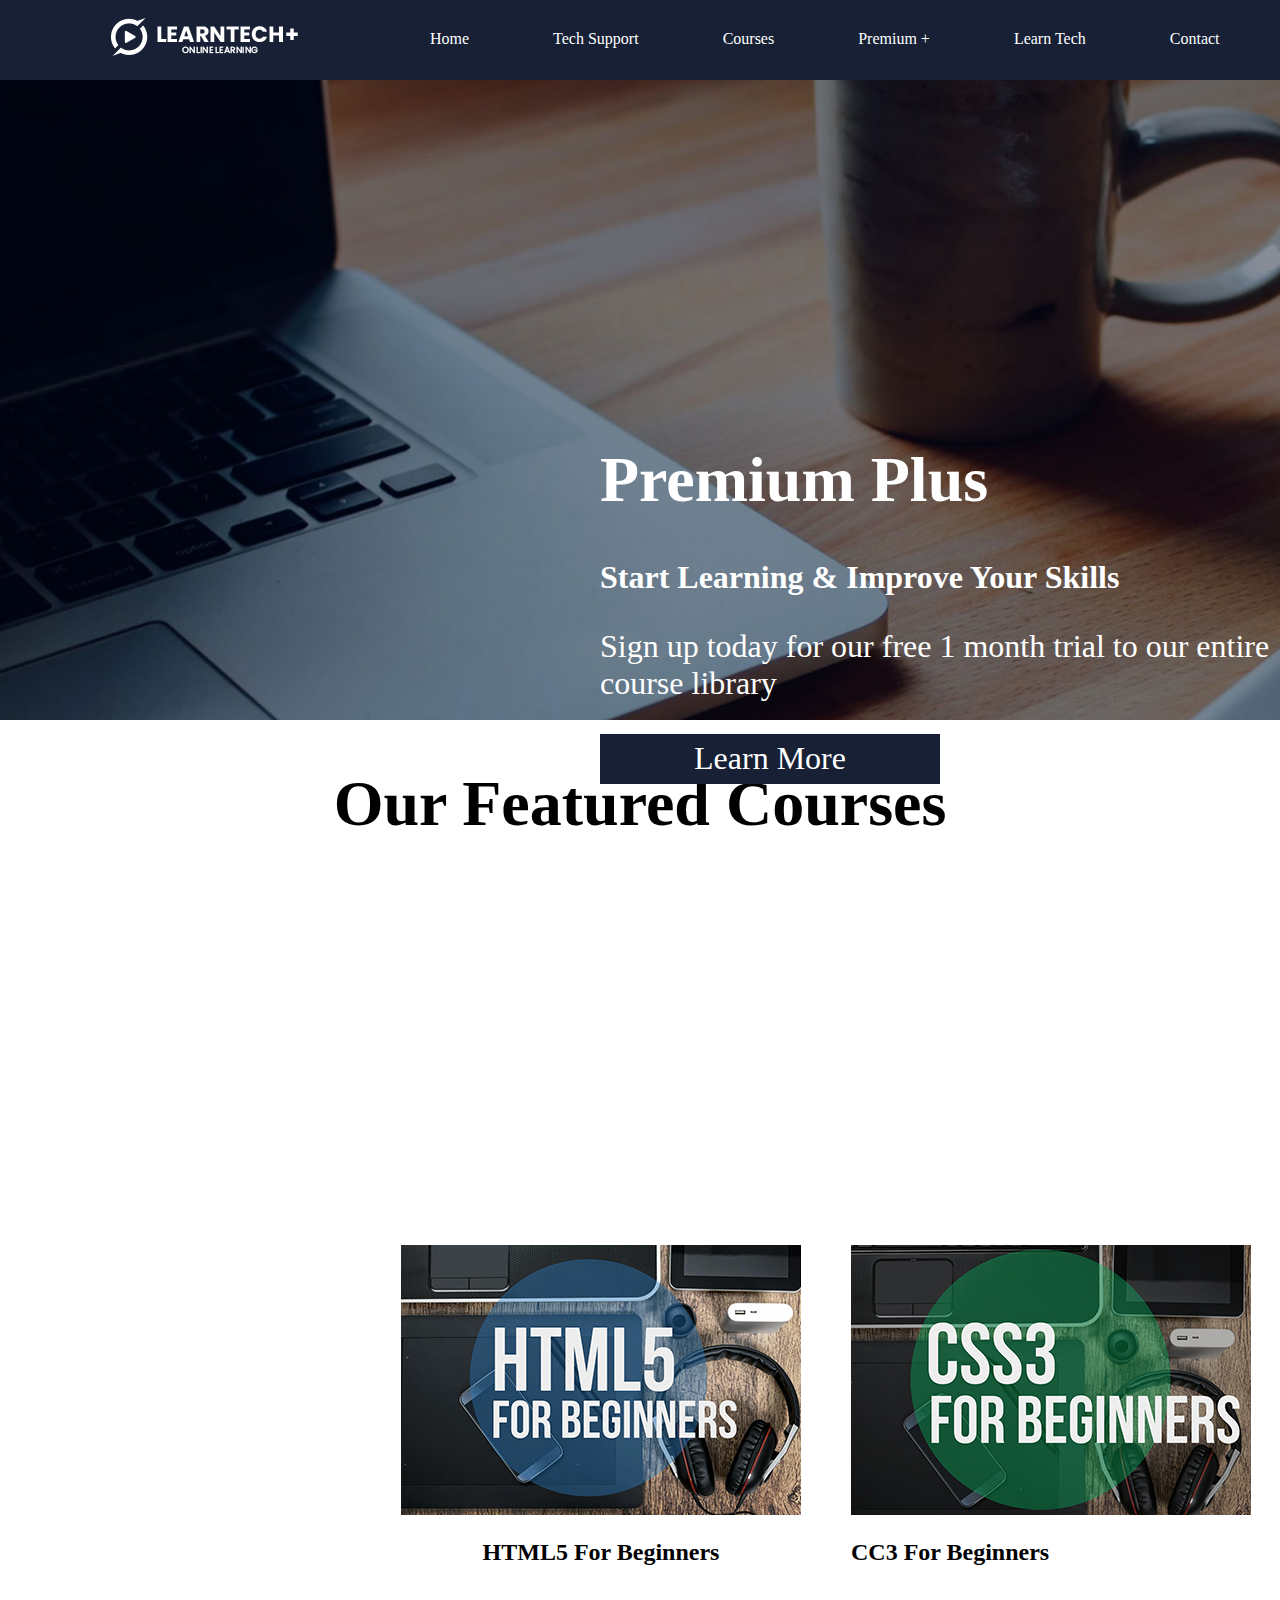
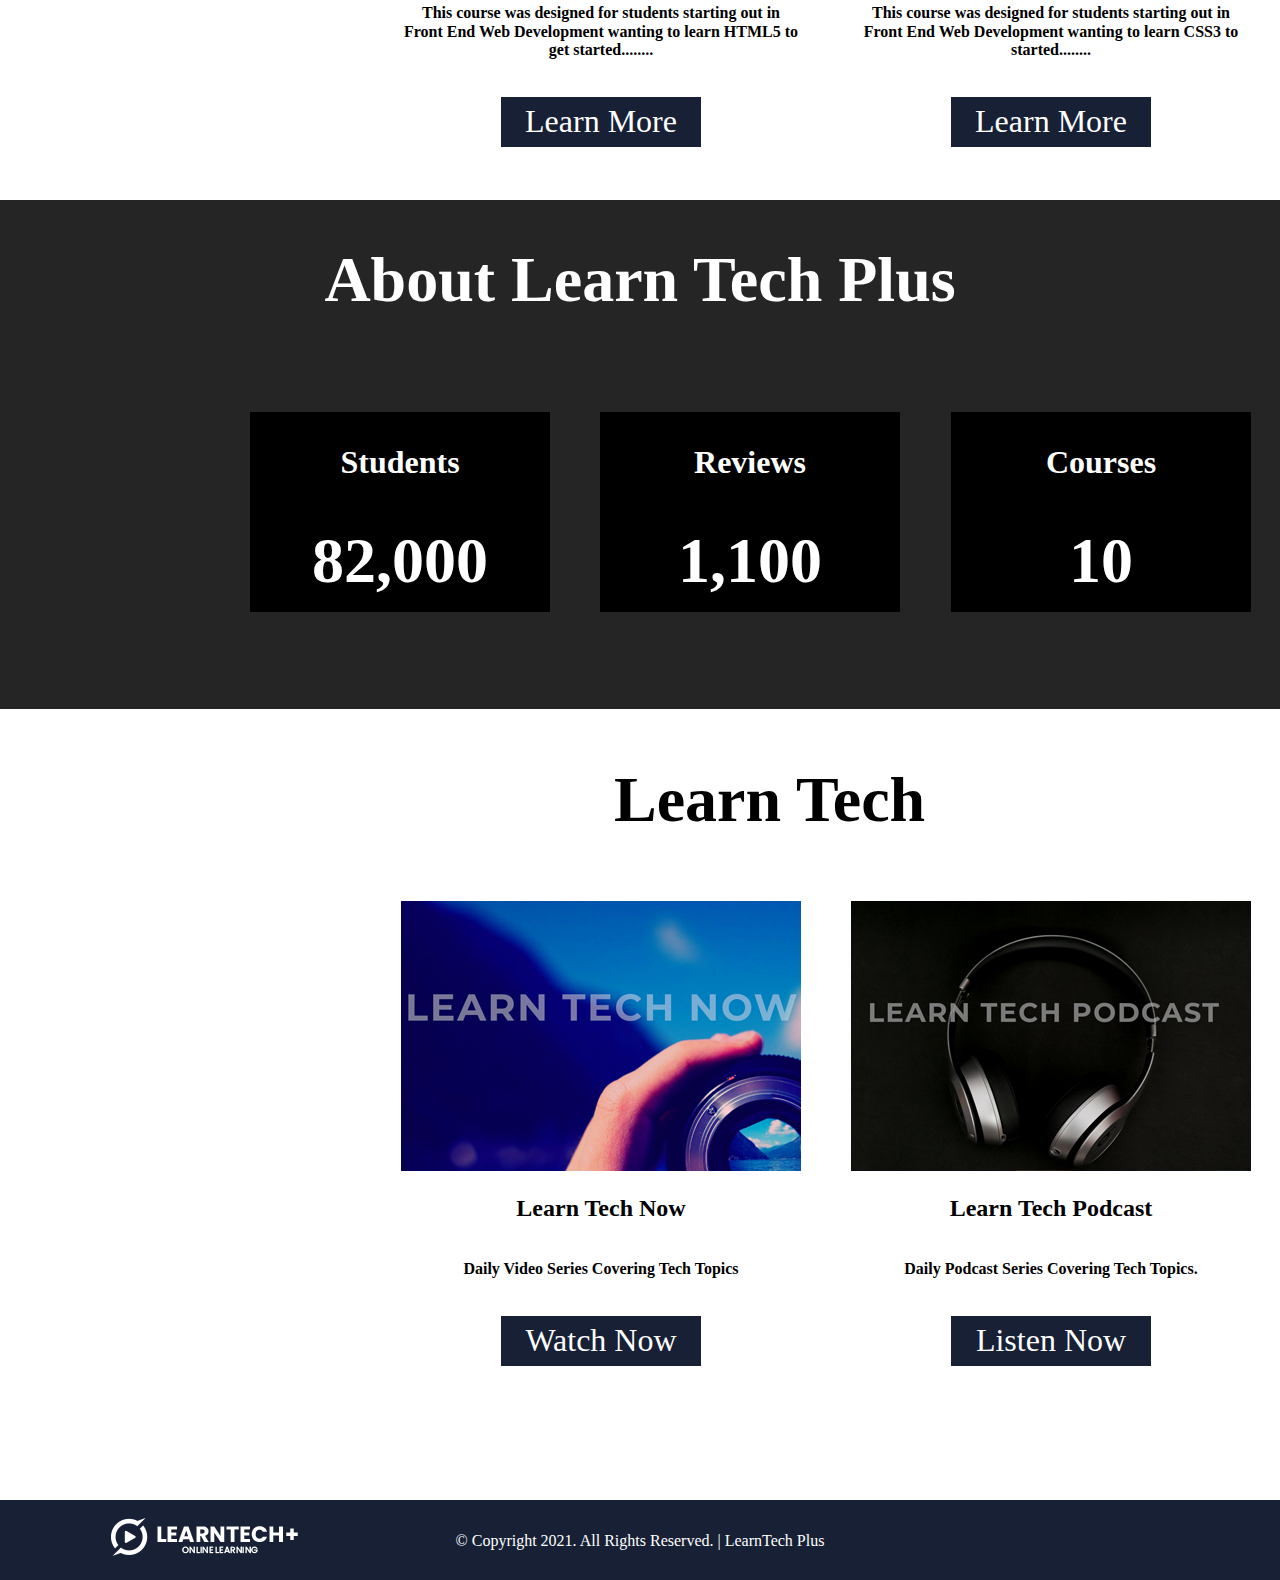
<file: index.html>
<!DOCTYPE html>
<html>
  <head>

    <title>LearnTech+ | Home</title>

    <!-- Start Normalize CSS -->
    <link rel="stylesheet" href="css/normalize.css">

    <!-- Start Custom CSS -->
    <link rel="stylesheet" href="css/home.css">

    <!-- Start Global CSS -->
    <link rel="stylesheet" href="css/global.css">

  </head>
  <body>

    <header>

      <img id="logo" src="img/logo.png" alt="LearnTech+ logo">

      <nav>
        <a href="index.html">Home</a>
        <a href="techsupport.html">Tech Support</a>
        <a href="courses.html">Courses</a>
        <a href="premiumplus.html">Premium +</a>
        <a href="learntech.html">Learn Tech</a>
        <a href="contact.html">Contact</a>
      </nav>


    </header>

    <section id="slideshow">

      <section id="content">

        <h1>Premium Plus</h1>

        <h3>Start Learning & Improve Your Skills</h3>

        <p>Sign up today for our free 1 month trial to our entire course library</p>

        <button>Learn More</button>

      </section>

      <img id="slide" src="img/background.jpg" alt="Background Img">

    </section>

    <section id="Courses">

      <center><h1>Our Featured Courses</h1></center>

      <div class="course">

        <img src="img/course-01.jpg" alt="">

        <center><h2>HTML5 For Beginners</h2></center>

        <center><h6>This course was designed for students starting out in Front End Web Development wanting to learn HTML5 to get started........</h6></center>

        <center><button>Learn More</button></center>

      </div>

      <div class="course2">

        <img src="img/course-02.jpg" alt="">

        <cneter><h2>CC3 For Beginners</h2></center>

          <center><h6>This course was designed for students starting out in Front End Web Development wanting to learn CSS3 to started........</h6>

          <center><button>Learn More</button></center>

      </div>

      <div class="course3">

        <img src="img/course-03.jpg" alt="">

        <center><h2>JavaScript For Beginners</h2></center>

        <center><h6>Thise course was designed for students starting out in Front End Web Development wanting to learn JavaScript to get started..........</h6>

        <center><button>Learn More</button></center>

      </div>

    </section>

    <section id="about">

      <div class="about">

        <h1>About Learn Tech Plus</h1>

      </div>

      <div class="students">

        <h3>Students</h3>

        <h1>82,000</h1>

      </div>

      <div class="reviews">

        <h3>Reviews</h3>

        <h1>1,100</h1>

      </div>

      <div class="courses">

        <h3>Courses</h3>

        <h1>10</h1>

      </div>

    </section>

    <section id="learntech">

      <center><h1 class="h1lt">Learn Tech</h1></center>

      <div class="learntechnow">

        <img src="img/learntechnow.jpg" alt="Learn Tech Now">

        <center><h2>Learn Tech Now</h2></center>

        <center><h6>Daily Video Series Covering Tech Topics</h6></center>

        <center><button>Watch Now</button></center>

      </div>

      <div class="learntechpodcast">

        <img src="img/learntechpodcast.jpg" alt="Learn Tech Podcast">

        <center><h2>Learn Tech Podcast</h2></center>

        <center><h6>Daily Podcast Series Covering Tech Topics.</h6></center>

        <center><button>Listen Now</button></center>

      </div>

      <div class="learntechblog">

        <img src="img/techtipsblog.jpg" alt="">

        <center><h2>Tech Tips Blog</h2></center>

        <center><h6>Daily Blog Covering Tech Topics</h6></center>

        <center><button>Read Now</button></center>

      </div>

    </section>

    <footer>

      <img id="logo" src="img/logo.png" alt="LearnTech+ Logo">

      <p id="footer">&copy Copyright 2021. All Rights Reserved. | LearnTech Plus</p>

    </footer>

  </body>
</html>
</file>
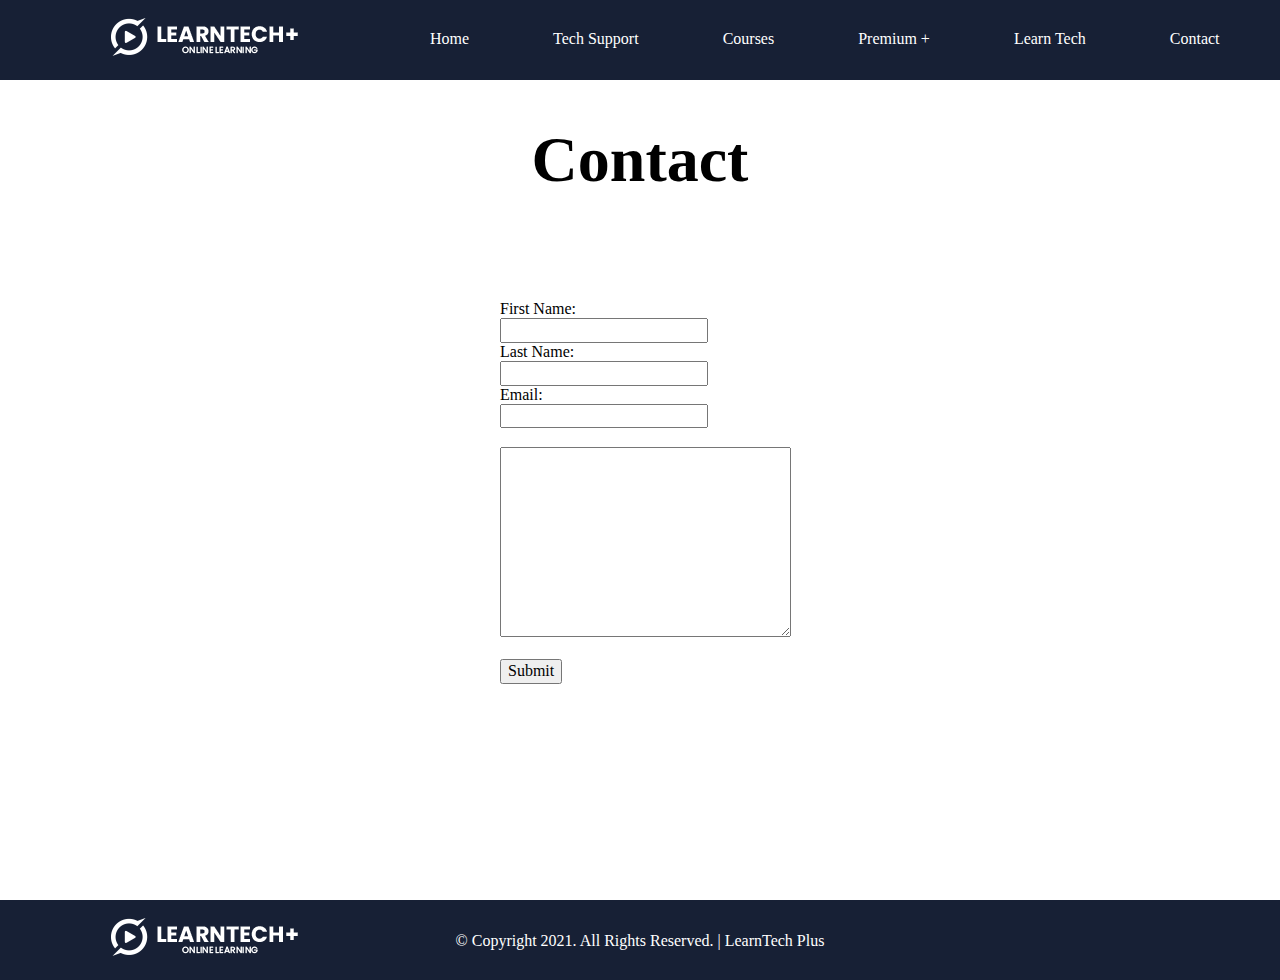
<file: contact.html>
<!DOCTYPE html>
<html>
  <head>

    <title>LearnTech+ | Contact</title>

    <!-- Start Normalize CSS -->
    <link rel="stylesheet" href="css/normalize.css">

    <!-- Start Custom CSS -->
    <link rel="stylesheet" href="css/contact.css">

    <!-- Start Global CSS -->
    <link rel="stylesheet" href="css/global.css">

  </head>
  <body>

    <header>

      <img id="logo" src="img/logo.png" alt="LearnTech+ logo">

      <nav>
        <a href="index.html">Home</a>
        <a href="techsupport.html">Tech Support</a>
        <a href="courses.html">Courses</a>
        <a href="premiumplus.html">Premium +</a>
        <a href="learntech.html">Learn Tech</a>
        <a href="contact.html">Contact</a>
      </nav>


    </header>

    <center><h1 class="h1lt">Contact</h1></center>

    <form>
      First Name:<br>
      <input type="text" name="firstname" value="">
      <br>
      Last Name:<br>
      <input type="text" name="lastname" value="">
      <br>
      Email:<br>
      <input type="text" name="email" value="">
      <br>
      <br>
      <textarea name="message" rows="10" cols="30"></textarea>
      <br>
      <br>
      <input type="submit" name="submit" value="Submit">
    </form>

    <footer>

      <img id="logo" src="img/logo.png" alt="LearnTech logo">

      <p id="footer">&copy Copyright 2021. All Rights Reserved. | LearnTech Plus</p>

    </footer>


  </body>
</html>
</file>
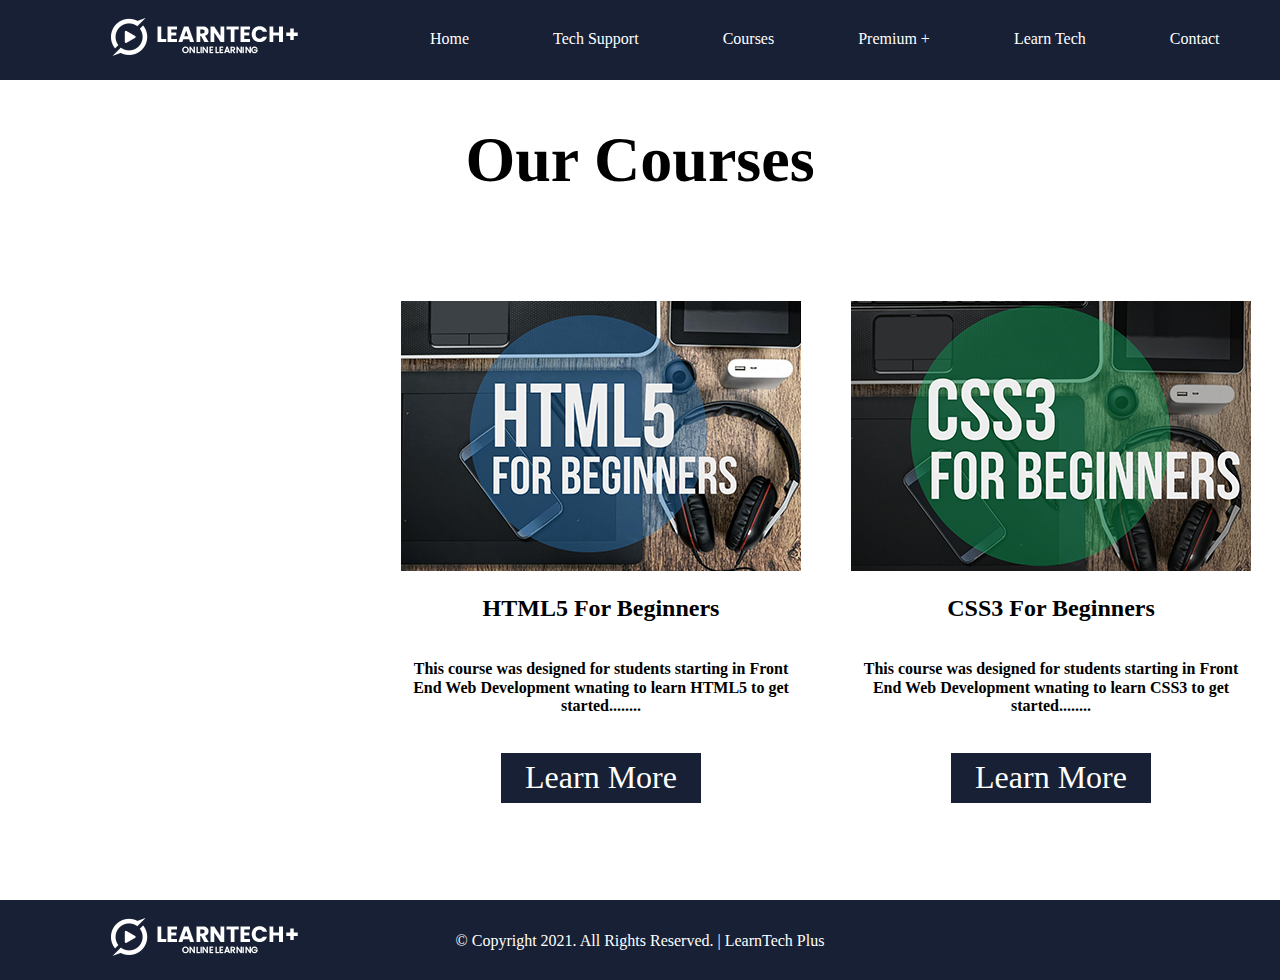
<file: courses.html>
<!DOCTYPE html>
<html>
  <head>

    <title>LearnTech+ | Courses</title>

    <!-- Start Normalize CSS -->
    <link rel="stylesheet" href="css/normalize.css">

    <!-- Start Custom CSS -->
    <link rel="stylesheet" href="css/courses.css">

    <!-- Start Global CSS -->
    <link rel="stylesheet" href="css/global.css">

  </head>
  <body>

    <header>

      <img id="logo" src="img/logo.png" alt="LearnTech+ logo">

      <nav>
        <a href="index.html">Home</a>
        <a href="techsupport.html">Tech Support</a>
        <a href="courses.html">Courses</a>
        <a href="premiumplus.html">Premium +</a>
        <a href="learntech.html">Learn Tech</a>
        <a href="contact.html">Contact</a>
      </nav>


    </header>



    <section id="courses">

        <center><h1>Our Courses</h1></center>

        <div class="course">

          <img src="img/course-01.jpg" alt="">

          <center><h2>HTML5 For Beginners</h2></center>

          <center><h6>This course was designed for students starting in Front End Web Development wnating to learn HTML5 to get started........</h6></center>

          <center><button>Learn More</button></center>

        </div>

        <div class="course2">

          <img src="img/course-02.jpg" alt="">

          <center><h2>CSS3 For Beginners</h2></center>

          <center><h6>This course was designed for students starting in Front End Web Development wnating to learn CSS3 to get started........</h6></center>

          <center><button>Learn More</button></center>

        </div>

        <div class="course3">

          <img src="img/course-03.jpg" alt="">

          <center><h2>JavaScript For Beginners</h2></center>

          <center><h6>This course was designed for students starting in Front End Web Development wnating to learn JavaScript to get started........</h6></center>

          <center><button>Learn More</button></center>

        </div>

    </section>


    <footer>

      <img id="logo" src="img/logo.png" alt="">

      <p id="footer">&copy Copyright 2021. All Rights Reserved. | LearnTech Plus</p>

    </footer>
    


  </body>
</html>
</file>
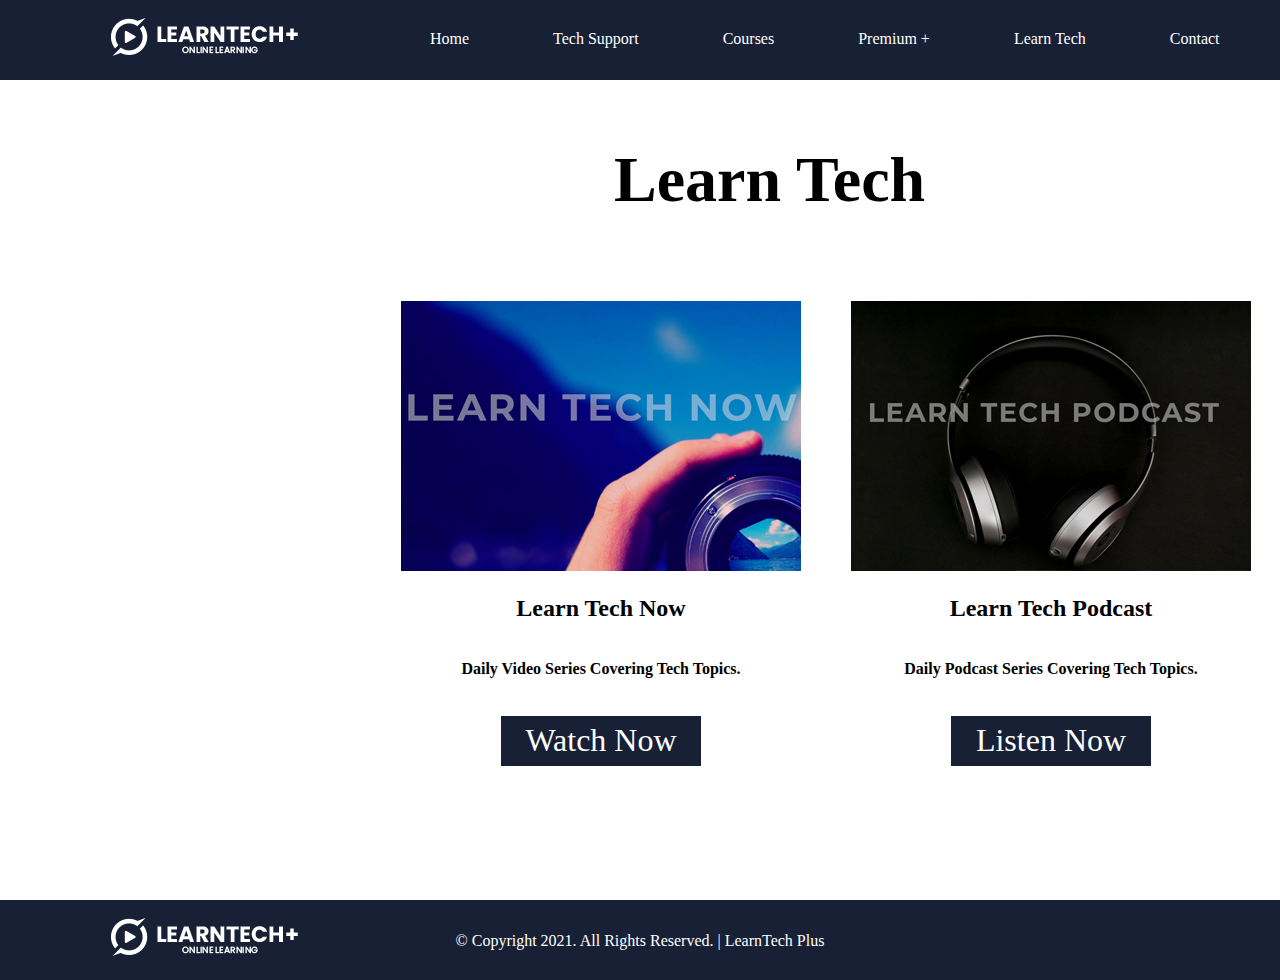
<file: learntech.html>
<!DOCTYPE html>
<html>
  <head>

    <title>LearnTech+ | Learn Tech</title>

    <!-- Start Normalize CSS -->
    <link rel="stylesheet" type="text/css" href="css/normalize.css">

    <!-- Start Custom CSS -->
    <link rel="stylesheet" type="text/css" href="css/learntech.css">

    <!-- Start Global CSS -->
    <link rel="stylesheet" type="text/css" href="css/global.css">

  </head>
  <body>

    <header>

      <img id="logo" src="img/logo.png" alt="LearnTech+ logo">

      <nav>
        <a href="index.html">Home</a>
        <a href="techsupport.html">Tech Support</a>
        <a href="courses.html">Courses</a>
        <a href="premiumplus.html">Premium +</a>
        <a href="learntech.html">Learn Tech</a>
        <a href="contact.html">Contact</a>
      </nav>

    </header>



<section id="learntech">

  <center><h1 class="h1lt">Learn Tech</h1></center>

  <div class="learntechnow">

    <img src="img/learntechnow.jpg" alt="Learn Tech Now">

    <center><h2>Learn Tech Now</h2></center>

    <center><h6>Daily Video Series Covering Tech Topics.</h6></center>

    <center><button>Watch Now</button></center>

  </div>

  <div class="learntechpodcast">

    <img src="img/learntechpodcast.jpg" alt="">

    <center><h2>Learn Tech Podcast</h2></center>

    <center><h6>Daily Podcast Series Covering Tech Topics.</h6></center>

    <center><button>Listen Now</button></center>

  </div>

  <div class="learntechblog">

    <img src="img/techtipsblog.jpg" alt="">

    <center><h2>Tech Tips Blog</h2></center>

    <center><h6>Daily Blog Covering Tech Topics.</h6></center>

    <center><button>Read Now</button></center>

  </div>

</section>

<footer>

  <img id="logo" src="img/logo.png" alt="Premium+ Logo">

  <p id="footer">&copy Copyright 2021. All Rights Reserved. | LearnTech Plus</p>

</footer>



  </body>
</html>
</file>
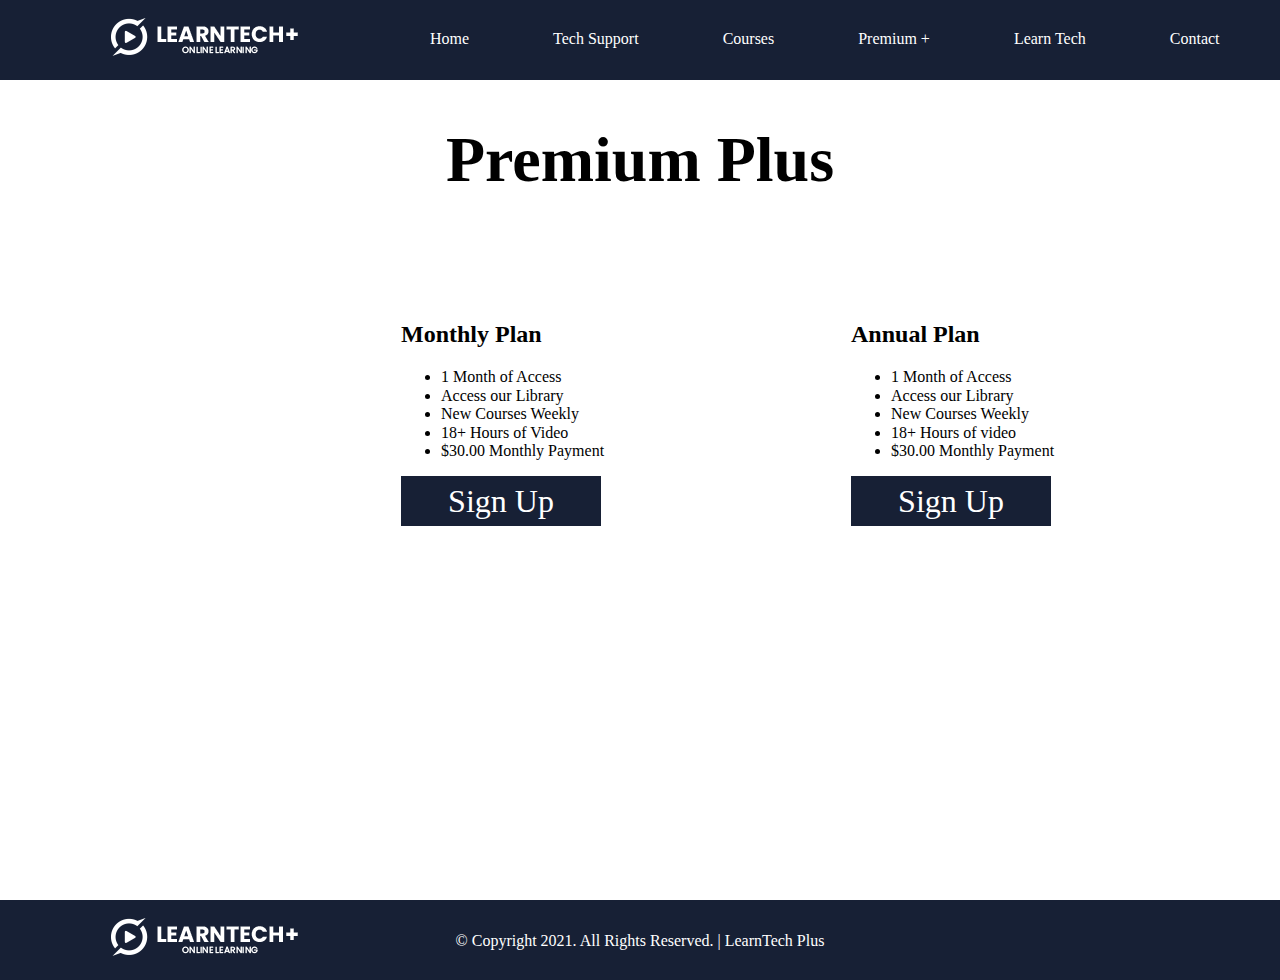
<file: premiumplus.html>
<!DOCTYPE html>
<html>
  <head>

    <title>LearnTech+ | Premium +</title>

    <!-- Start Normalize CSS -->
    <link rel="stylesheet" type="text/css" href="css/normalize.css">

    <!-- Start Custom CSS -->
    <link rel="stylesheet" type="text/css" href="css/premiumplus.css">

    <!-- Start Global CSS -->
    <link rel="stylesheet" type="text/css" href="css/global.css">

  </head>
  <body>

    <header>

      <img id="logo" src="img/logo.png" alt="LearnTech+ logo">

      <nav>
        <a href="index.html">Home</a>
        <a href="techsupport.html">Tech Support</a>
        <a href="courses.html">Courses</a>
        <a href="premiumplus.html">Premium +</a>
        <a href="learntech.html">Learn Tech</a>
        <a href="contact.html">Contact</a>
      </nav>


    </header>


    <section id="courses">

      <center><h1>Premium Plus</h1></center>

      <div class="monthly">


        <h2>Monthly Plan</h2>

        <ul>
          <li>1 Month of Access</li>
          <li>Access our Library</li>
          <li>New Courses Weekly</li>
          <li>18+ Hours of Video</li>
          <li>$30.00 Monthly Payment</li>
        </ul>

        <button>Sign Up</button>

      </div>

      <div class="annual">


        <h2>Annual Plan</h2>

        <ul>
          <li>1 Month of Access</li>
          <li>Access our Library</li>
          <li>New Courses Weekly</li>
          <li>18+ Hours of video</li>
          <li>$30.00 Monthly Payment</li>
        </ul>

        <button>Sign Up</button>

      </div>

      <div class="lifetime">


        <h2>Life Time Plan</h2>

        <ul>
          <li>1 Month of Access</li>
          <li>Access our Library</li>
          <li>New Courses Weekly</li>
          <li>18+ Hours of video</li>
          <li>$30.00 Monthly Payment</li>
        </ul>

        <button>Sign Up</button>

      </div>

    </section>




    <footer>

      <img id="logo" src="img/logo.png" alt="">

      <p id="footer">&copy Copyright 2021. All Rights Reserved. | LearnTech Plus</p>

    </footer>
  </body>
</html>
</file>
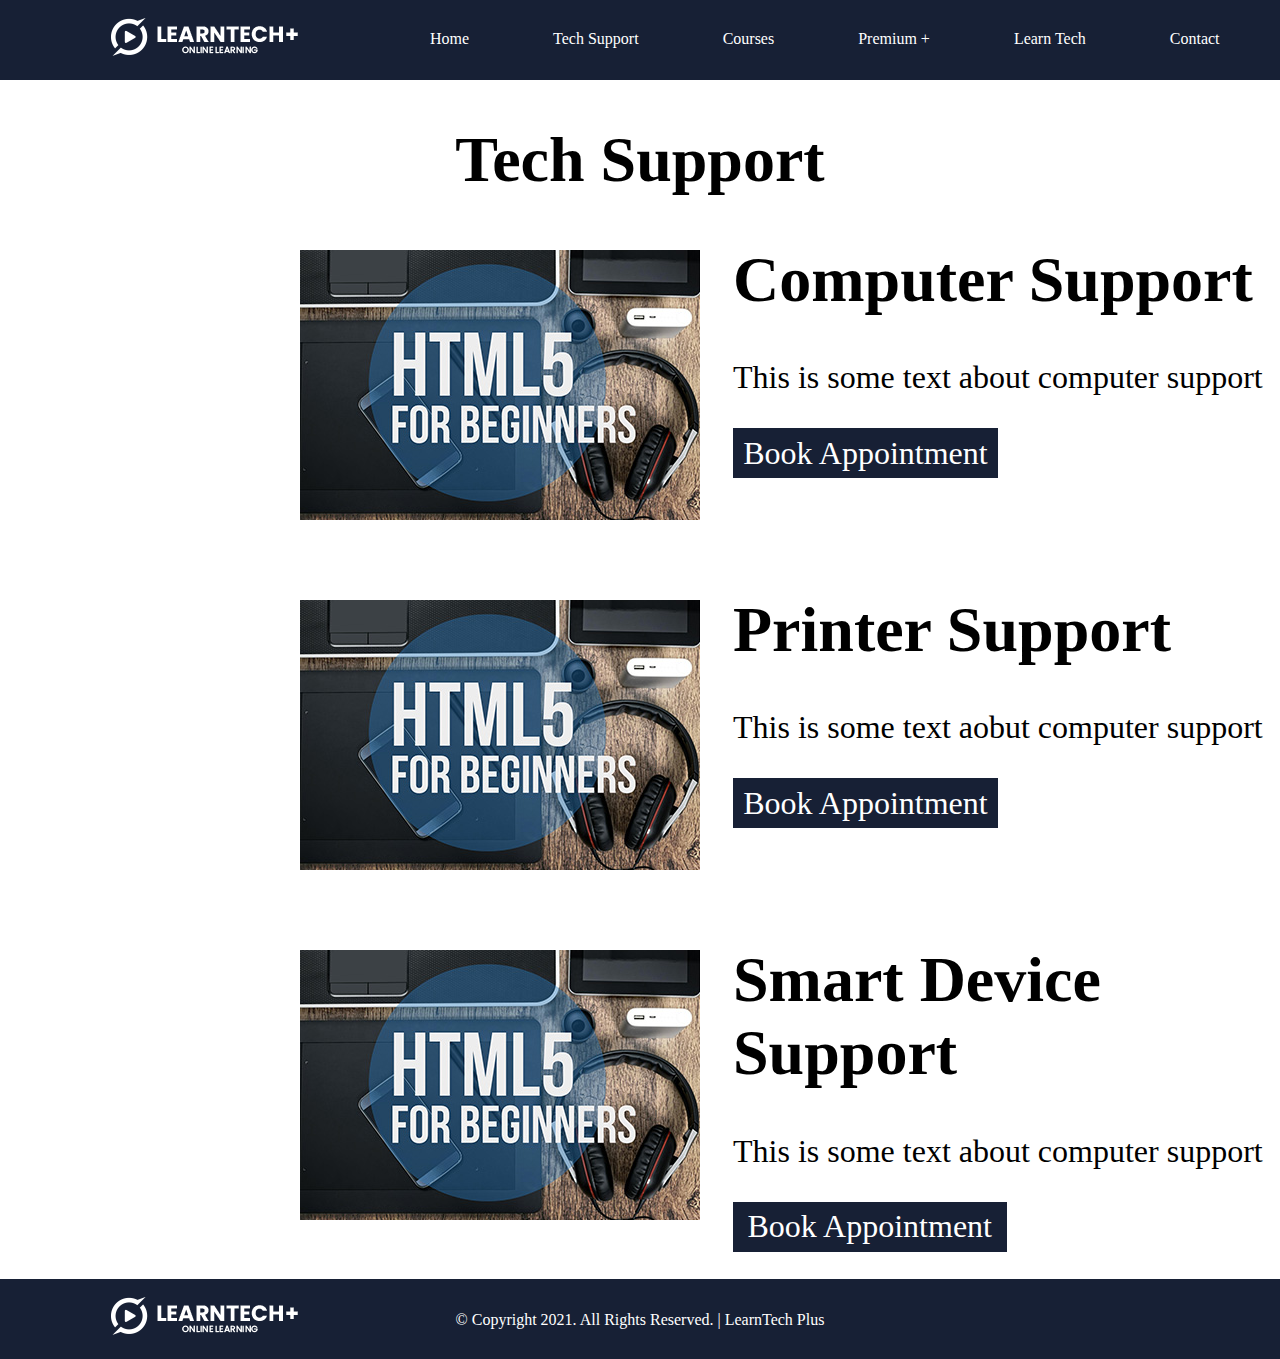
<file: techsupport.html>
<!DOCTYPE html>
<html>
  <head>

    <title>LearnTech+ | Tech Support</title>

    <!-- Start Normalize CSS -->
    <link rel="stylesheet" type="text/css" href="css/normalize.css">

    <!-- Start Custom CSS -->
    <link rel="stylesheet" type="text/css" href="css/techsupport.css">

    <!-- Start Global CSS -->
    <link rel="stylesheet" type="text/css" href="css/global.css">

  </head>
  <body>

    <header>

      <img id="logo" src="img/logo.png" alt="LearnTech+ logo">

      <nav>
        <a href="index.html">Home</a>
        <a href="techsupport.html">Tech Support</a>
        <a href="courses.html">Courses</a>
        <a href="premiumplus.html">Premium +</a>
        <a href="learntech.html">Learn Tech</a>
        <a href="contact.html">Contact</a>
      </nav>

    </header>



    <section id="techsupport">

      <center><h1>Tech Support</h1></center>

      <div class="computersupport">

        <img id="computer" src="img/course-01.jpg" alt="">

        <div class="text">

          <h1>Computer Support</h1>

          <p>This is some text about computer support</p>

          <button>Book Appointment</button>

        </div>

      </div>

      <div class="computersupport2">

        <img id="computer2" src="img/course-01.jpg" alt="">

        <div class="text2">

          <h1>Printer Support</h1>

          <p>This is some text aobut computer support</p>

          <button>Book Appointment</button>

        </div>

      </div>

      <div class="computersupport3">

        <img id="computer3" src="img/course-01.jpg" alt="">

        <div class="text3">

          <h1>Smart Device Support</h1>

          <p>This is some text about computer support</p>

          <button>Book Appointment</button>

        </div>

      </div>


    </section>



    <footer id="techsupport">

      <img id="logo" src="img/logo.png" alt="LearnTech+ Logo">

      <p id="footer">&copy Copyright 2021. All Rights Reserved. | LearnTech Plus</p>

    </footer>


  </body>
</html>
</file>
<file: css/home.css>
/*
====================================================================================================================================================================
                                                    Start Slideshow Properties 
====================================================================================================================================================================
*/

section#content {
    color: white;
    position: absolute;
    top: 400px;
    left: 600px;

}

img#slide {
    width: 100%;
    height: auto;
}

/*
====================================================================================================================================================================
                                                    End Slideshow Properties 
====================================================================================================================================================================
*/


/*
====================================================================================================================================================================
                                                    Start Featured Courses Properties 
====================================================================================================================================================================
*/

div.course {
    width: 400px;
    height: 500px;
    background: white;
    border: 1px solid transparent;
    position: absolute;
    top: 1244px;
    left: 400px;
}

div.course2 {
    width: 400px;
    height: 500px;
    background: white;
    border: 1px solid transparent;
    position: absolute;
    top: 1244px;
    left: 850px;
}

div.course3 {
    width: 400px;
    height: 500px;
    background: white;
    border: 1px solid transparent;
    position: absolute;
    top: 1244px;
    left: 1300px;
}

h6 {
	font-size: 1em;
}

/*
====================================================================================================================================================================
                                                    End Featured Courses Properties 
====================================================================================================================================================================
*/


/*
====================================================================================================================================================================
                                                    Start About Section Properties 
====================================================================================================================================================================
*/

section#about {
    width: 100%;
    height: 509px;
    background: #252525;
    position: absolute;
    top: 1800px;
    left: 0;
}

div.about {
	color: white;
	text-align: center;
}

div.students {
    width: 300px;
    height: 200px;
    background: black;
    text-align: center;
    color: white;
    position: absolute;
    top: 212px;
    left: 250px;
}

div.reviews {
    width: 300px;
    height: 200px;
    background: black;
    text-align: center;
    color: white;
    position: absolute;
    top: 212px;
    left: 600px;
} 

div.courses {
    width: 300px;
    height: 200px;
    background: black;
    text-align: center;
    color: white;
    position: absolute;
    top: 212px;
    left: 951px;
}

div.content {
    width: 300px;
    height: 200px;
    background: black;
    text-align: center;
    color: white;
    position: absolute;
    top: 212px;
    left: 1301px;
}

/*
====================================================================================================================================================================
                                                    End About Section Properties 
====================================================================================================================================================================
*/

/*
====================================================================================================================================================================
                                                    Start Learn Tech Section Properties 
====================================================================================================================================================================
*/

div.learntechnow {
    width: 400px;
    height: 500px;
    background: white;
    border: 1px solid transparent;
    position: absolute;
    top: 2500px;
    left: 400px;
}

div.learntechpodcast {
    width: 400px;
    height: 500px;
    background: white;
    border: 1px solid transparent;
    position: absolute;
    top: 2500px;
    left: 850px;
}

div.learntechblog {
    width: 400px;
    height: 500px;
    background: white;
    border: 1px solid transparent;
    position: absolute;
    top: 2500px;
    left: 1300px;
}

.h1lt {

    position: absolute;
    top: 2320px;
    left: 614px;

}

/*
====================================================================================================================================================================
                                                    End Learn Tech Section Properties 
====================================================================================================================================================================
*/

/*
====================================================================================================================================================================
                                                    Start Footer
====================================================================================================================================================================
*/

footer {
    width: 100%;
    height: 80px;
    background: #172035;
    position: absolute;
    top: 3100px;
    left: 0;
}

p#footer {
    text-align: center;
    color: white;
    margin-top: 32px;
    font-size: 1em;
}

/*
====================================================================================================================================================================
                                                    End Footer
====================================================================================================================================================================
*/
</file>
<file: css/global.css>
/*
====================================================================================================================================================================
                                                    Start Global Properties 
====================================================================================================================================================================
*/
body {
    font-family: roboto;
}

header {
	width: 100%;
	height: 80px;
	background: #172035;
}

img#logo { 
    margin-left: 100px;
    margin-right: 100px;
    position: absolute;
    top: 17px;
    left: 0;
}

nav {
    display: inline-block;
    margin-left: 400px;
    margin-top: 30px;
}

a {
	color: white;
	text-decoration: none;
	font-weight: 2em;
	font-family: 'roboto';
	margin-right: 20px;
    padding: 30px;
}

a:hover {
    color: white;
    background: #09568d;  
    padding: 30px;
}

button {
    width: 50%;
    height: 50px;
    background: #172035;
    color: white;
    font-size: 2em;
    border:none;
}

button:hover {
    background: #09568d;
}

h1 {
    font-size: 4em;
}

h3 {
    font-size: 2em;
}

p {
    font-size: 2em;
}

/*
====================================================================================================================================================================
                                                    End Global Properties 
====================================================================================================================================================================
*/
</file>
<file: css/contact.css>
/*
====================================================================================================================================================================
                                                    Start Contact Page
====================================================================================================================================================================
*/

form {
    display: inline-block;
    position: absolute;
    top: 300px;
    left: 500px;
}

input {
    display: inline-block;
}

/*
====================================================================================================================================================================
                                                    End Contact Page
====================================================================================================================================================================
*/

/*
====================================================================================================================================================================
                                                    Start Footer
====================================================================================================================================================================
*/

footer {
    width: 100%;
    height: 80px;
    background: #172035;
    position: absolute;
    top: 900px!important;
    left: 0;
}

p#footer {
    text-align: center;
    color: white;
    margin-top: 32px;
    font-size: 1em;
}

/*
====================================================================================================================================================================
                                                    End Footer
====================================================================================================================================================================
*/
</file>
<file: css/courses.css>
/*
====================================================================================================================================================================
                                                    Start Courses Page
====================================================================================================================================================================
*/

div.course {
    width: 400px;
    height: 500px;
    background: white;
    border: 1px solid transparent;
    position: absolute;
    top: 300px;
    left: 400px;
}

div.course2 {
    width: 400px;
    height: 500px;
    background: white;
    border: 1px solid transparent;
    position: absolute;
    top: 300px;
    left: 850px;
}

div.course3 {
    width: 400px;
    height: 500px;
    background: white;
    border: 1px solid transparent;
    position: absolute;
    top: 300px;
    left: 1300px;
}

h6 {
	font-size: 1em;
}

/*
====================================================================================================================================================================
                                                    End Courses Page
====================================================================================================================================================================
*/

/*
====================================================================================================================================================================
                                                    Start Footer
====================================================================================================================================================================
*/

footer {
    width: 100%;
    height: 80px;
    background: #172035;
    position: absolute;
    top: 900px!important;
    left: 0;
}

p#footer {
    text-align: center;
    color: white;
    margin-top: 32px;
    font-size: 1em;
}

/*
====================================================================================================================================================================
                                                    End Footer
====================================================================================================================================================================
*/
</file>
<file: css/learntech.css>
/*
====================================================================================================================================================================
                                                    Start Learn Tech Page 
====================================================================================================================================================================
*/

div.learntechnow {
    width: 400px;
    height: 500px;
    background: white;
    border: 1px solid transparent;
    position: absolute;
    top: 300px;
    left: 400px;
}

div.learntechpodcast {
    width: 400px;
    height: 500px;
    background: white;
    border: 1px solid transparent;
    position: absolute;
    top: 300px;
    left: 850px;
}

div.learntechblog {
    width: 400px;
    height: 500px;
    background: white;
    border: 1px solid transparent;
    position: absolute;
    top: 300px;
    left: 1300px;
}

.h1lt {

    position: absolute;
    top: 100px;
    left: 614px;

}

h6 {
    font-size: 1em;
}

/*
====================================================================================================================================================================
                                                    End Learn Tech Page 
====================================================================================================================================================================
*/ 

/*
====================================================================================================================================================================
                                                    Start Footer
====================================================================================================================================================================
*/

footer {
    width: 100%;
    height: 80px;
    background: #172035;
    position: absolute;
    top: 900px!important;
    left: 0;
}

p#footer {
    text-align: center;
    color: white;
    margin-top: 32px;
    font-size: 1em;
}

/*
====================================================================================================================================================================
                                                    End Footer
====================================================================================================================================================================
*/
</file>
<file: css/premiumplus.css>
/*
====================================================================================================================================================================
                                                    Start Premium Plus Page 
====================================================================================================================================================================
*/

div.monthly {
    width: 400px;
    height: 500px;
    background: white;
    border: 1px solid transparent;
    position: absolute;
    top: 300px;
    left: 400px;
}

div.annual {
    width: 400px;
    height: 500px;
    background: white;
    border: 1px solid transparent;
    position: absolute;
    top: 300px;
    left: 850px;
}

div.lifetime {
    width: 400px;
    height: 500px;
    background: white;
    border: 1px solid transparent;
    position: absolute;
    top: 300px;
    left: 1300px;
}

h6 {
	font-size: 1em;
}

/*
====================================================================================================================================================================
                                                    End Premium Plus Page 
====================================================================================================================================================================
*/


  

/*
====================================================================================================================================================================
                                                    Start Footer
====================================================================================================================================================================
*/

footer {
    width: 100%;
    height: 80px;
    background: #172035;
    position: absolute;
    top: 900px!important;
    left: 0;
}

p#footer {
    text-align: center;
    color: white;
    margin-top: 32px;
    font-size: 1em;
}

/*
====================================================================================================================================================================
                                                    End Footer
====================================================================================================================================================================
*/
</file>
<file: css/techsupport.css>
/*
====================================================================================================================================================================
                                                    Start Tech Support Page
====================================================================================================================================================================
*/

#computer {
    position: absolute;
    top: 250px;
    left: 300px;
}

.text {
    position: absolute;
    top: 200px;
    left: 733px;
}

#computer2 {
    position: absolute;
    top: 600px;
    left: 300px;
}

.text2 {
    position: absolute;
    top: 550px;
    left: 733px;
}

#computer3 {
    position: absolute;
    top: 950px;
    left: 300px;
}

.text3 {
    position: absolute;
    top: 900px;
    left: 733px;
}

footer#techsupport {
    width: 100%;
    height: 80px;
    background: #172035;
    position: absolute;
    top: 1279px;
    left: 0;
}

p#footer {
    text-align: center;
    color: white;
    margin-top: 32px;
    font-size: 1em;
}

/*
====================================================================================================================================================================
                                                    End Tech Support Page
====================================================================================================================================================================
*/
</file>
